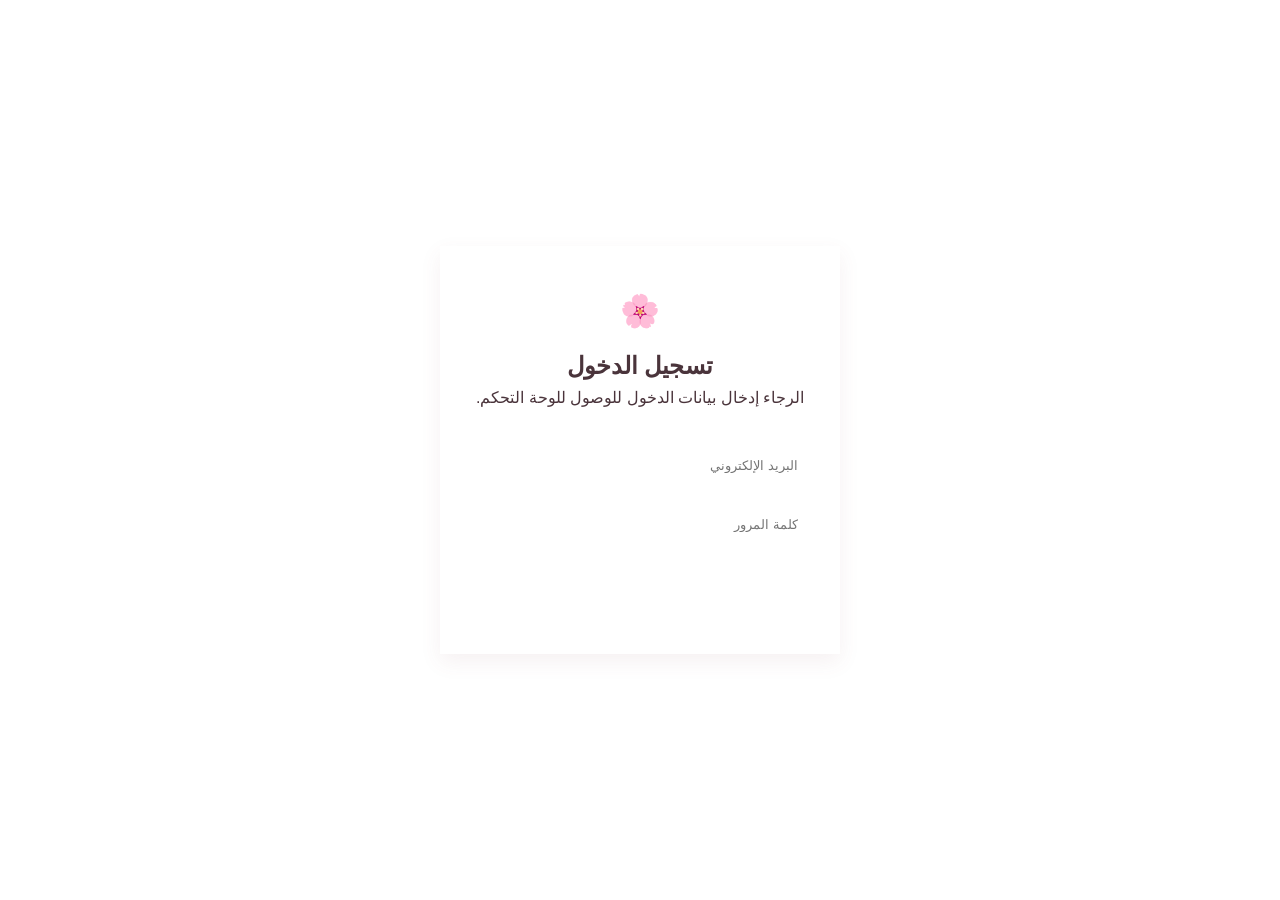
<file: login.html>
<!DOCTYPE html>
<html lang="ar" dir="rtl">
<head>
  <meta charset="UTF-8">
  <title>تسجيل الدخول - لوحة الإدارة</title>
  <link rel="stylesheet" href="style.css">
  <style>
    body {
      background: var(--bg);
      display: flex;
      align-items: center;
      justify-content: center;
      min-height: 100vh;
      margin: 0;
    }
    .login-container {
      width: 100%;
      max-width: 400px;
      padding: 40px 30px;
      background: var(--surface);
      border-radius: var(--radius-lg);
      box-shadow: var(--shadow-md);
      text-align: center;
    }
    .login-logo {
      font-size: 2rem;
      margin-bottom: 10px;
    }
    .login-input {
      width: 100%;
      padding: 12px;
      margin: 10px 0;
      border: 1px solid var(--border);
      border-radius: var(--radius-md);
      font-family: inherit;
      box-sizing: border-box;
    }
    .login-btn {
      width: 100%;
      padding: 12px;
      background: var(--primary);
      color: white;
      border: none;
      border-radius: var(--radius-md);
      cursor: pointer;
      font-size: 1.1rem;
      font-weight: 600;
      margin-top: 15px;
      transition: background 0.3s;
    }
    .login-btn:hover {
      background: var(--primary-dark);
    }
    .error-msg {
      color: red;
      display: none;
      margin-top: 15px;
      font-size: 0.9rem;
    }
  </style>
</head>
<body>
  <div class="login-container fade-in">
    <div class="login-logo">🌸</div>
    <h2 style="color: var(--primary-dark);">تسجيل الدخول</h2>
    <p style="color: var(--text-light); margin-bottom: 25px;">الرجاء إدخال بيانات الدخول للوصول للوحة التحكم.</p>
    <form id="loginForm">
      <input type="email" id="email" class="login-input" placeholder="البريد الإلكتروني" required>
      <input type="password" id="password" class="login-input" placeholder="كلمة المرور" required>
      <button type="submit" class="login-btn">دخول ✦</button>
      <p class="error-msg" id="errorMsg">البريد الإلكتروني أو كلمة المرور غير صحيحة.</p>
    </form>
  </div>

  <script>
    document.getElementById('loginForm').addEventListener('submit', function(e) {
      e.preventDefault();
      const email = document.getElementById('email').value;
      const password = document.getElementById('password').value;
      
      if (email === 'razy02025@gmail.com' && password === 'dar_aishe2026') {
        localStorage.setItem('admin_auth', 'true');
        window.location.href = 'admin.html';
      } else {
        document.getElementById('errorMsg').style.display = 'block';
      }
    });
  </script>
</body>
</html>
</file>
<file: style.css>
/* ░░░ VARIABLES & THEME ░░░ */
:root {
  /* Colors */
  --c-dusty-rose: #dca3b1; /* Soft pink / dusty rose */
  --c-cream: #fbf5ee; /* Warm cream */
  --c-burgundy: #8a4b5d; /* Luxurious burgundy */
  --c-gold: #cfaa76; /* Soft gold */
  --c-gold-bright: #e7c48f; /* Bright gold for hover */
  --c-text-main: #4a343b; /* Deep brownish-red for main text */
  --c-text-light: #735962; /* Lighter text for secondary info */
  --c-bg-light: #fdfaf6; /* Very light background for cards */
  --c-bg-dark: #faf2ea; /* Slightly darker cream for alternating sections */

  /* Gradients */
  --g-gold: linear-gradient(135deg, var(--c-gold), var(--c-gold-bright));
  --g-burgundy: linear-gradient(135deg, var(--c-burgundy), #6f3a48);
  --g-overlay: linear-gradient(to bottom, rgba(138, 75, 93, 0.4), rgba(138, 75, 93, 0.8));

  /* Typography */
  --f-title: 'Amiri', serif;
  --f-body: 'Cairo', sans-serif;

  /* Shadows */
  --shadow-sm: 0 4px 10px rgba(138, 75, 93, 0.05);
  --shadow-md: 0 8px 20px rgba(138, 75, 93, 0.08);
  --shadow-lg: 0 15px 30px rgba(138, 75, 93, 0.12);
  --shadow-gold: 0 0 15px rgba(207, 170, 118, 0.4);

  /* Transitions */
  --trans-fast: 0.2s ease;
  --trans-med: 0.4s ease;
  --trans-slow: 0.8s cubic-bezier(0.2, 0.8, 0.2, 1);
}

/* ░░░ RESET & BASE ░░░ */
*, *::before, *::after {
  box-sizing: border-box;
  margin: 0;
  padding: 0;
}

html {
  scroll-behavior: smooth;
  font-size: 16px;
}

body {
  font-family: var(--f-body);
  color: var(--c-text-main);
  background-color: var(--c-cream);
  line-height: 1.6;
  overflow-x: hidden;
  -webkit-font-smoothing: antialiased;
}

a {
  text-decoration: none;
  color: inherit;
}

ul {
  list-style: none;
}

img, video {
  max-width: 100%;
  display: block;
}

/* Typography Utilities */
.gold-text { color: var(--c-gold); }

/* ░░░ ANIMATIONS (FADE IN ON SCROLL) ░░░ */
.fade-on-scroll {
  opacity: 0;
  transform: translateY(30px);
  transition: opacity var(--trans-slow), transform var(--trans-slow);
}

.fade-on-scroll.visible {
  opacity: 1;
  transform: translateY(0);
}

.fade-in {
  animation: fadeIn 1.5s ease forwards;
}

@keyframes fadeIn {
  from { opacity: 0; transform: translateY(20px); }
  to { opacity: 1; transform: translateY(0); }
}

@keyframes float {
  0%, 100% { transform: translateY(0); }
  50% { transform: translateY(-10px); }
}

@keyframes pulse-glow {
  0%, 100% { box-shadow: 0 0 10px rgba(207, 170, 118, 0.3); }
  50% { box-shadow: 0 0 20px rgba(207, 170, 118, 0.7); }
}

@keyframes spin-slow {
  from { transform: rotate(0deg); }
  to { transform: rotate(360deg); }
}

/* ░░░ NAVBAR ░░░ */
.navbar {
  position: fixed;
  top: 0;
  left: 0;
  width: 100%;
  z-index: 1000;
  transition: background-color var(--trans-med), padding var(--trans-med), box-shadow var(--trans-med);
  padding: 1.5rem 0;
}

.navbar.scrolled {
  background-color: rgba(251, 245, 238, 0.95);
  backdrop-filter: blur(10px);
  padding: 1rem 0;
  box-shadow: var(--shadow-sm);
}

.nav-inner {
  max-width: 1200px;
  margin: 0 auto;
  padding: 0 2rem;
  display: flex;
  justify-content: space-between;
  align-items: center;
}

.nav-logo {
  font-family: var(--f-title);
  font-size: 1.5rem;
  font-weight: 700;
  color: var(--c-burgundy);
  transition: color var(--trans-fast);
}

.navbar.scrolled .nav-logo {
  color: var(--c-burgundy);
}

/* Default state when at top over dark hero */
.navbar:not(.scrolled) .nav-logo {
  color: var(--c-cream);
}

.nav-links {
  display: flex;
  gap: 2rem;
}

.nav-links a {
  font-weight: 600;
  font-size: 0.95rem;
  position: relative;
  transition: color var(--trans-fast);
}

.navbar:not(.scrolled) .nav-links a {
  color: rgba(251, 245, 238, 0.9);
}

.navbar.scrolled .nav-links a {
  color: var(--c-text-main);
}

.nav-links a:hover {
  color: var(--c-gold);
}

.nav-links a::after {
  content: '';
  position: absolute;
  bottom: -4px;
  left: 0;
  width: 0;
  height: 2px;
  background-color: var(--c-gold);
  transition: width var(--trans-fast);
}

.nav-links a:hover::after {
  width: 100%;
}

.nav-toggle {
  display: none;
  background: none;
  border: none;
  font-size: 1.8rem;
  cursor: pointer;
  color: inherit;
}

.navbar:not(.scrolled) .nav-toggle {
  color: var(--c-cream);
}

.navbar.scrolled .nav-toggle {
  color: var(--c-burgundy);
}

.nav-mobile {
  position: absolute;
  top: 100%;
  left: 0;
  width: 100%;
  background-color: var(--c-cream);
  box-shadow: var(--shadow-md);
  flex-direction: column;
  display: none;
  padding: 1rem 0;
  border-top: 1px solid rgba(138, 75, 93, 0.1);
}

.nav-mobile.active {
  display: flex;
}

.nav-mobile a {
  display: block;
  padding: 1rem 2rem;
  font-weight: 600;
  color: var(--c-burgundy);
  border-bottom: 1px solid rgba(138, 75, 93, 0.05);
}

.nav-mobile a:hover {
  background-color: rgba(138, 75, 93, 0.05);
  padding-right: 2.5rem;
  transition: all var(--trans-fast);
}

/* ░░░ HERO SECTION ░░░ */
.hero {
  height: 100vh;
  min-height: 600px;
  position: relative;
  display: flex;
  align-items: center;
  justify-content: center;
  text-align: center;
  overflow: hidden;
  background-color: var(--c-burgundy);
  /* Fallback color if no background image */
}

/* We will use CSS variables updated by JS for the background to make it dynamic, 
   but here is a default gradient */
.hero::before {
  content: '';
  position: absolute;
  top: 0; left: 0; right: 0; bottom: 0;
  background: radial-gradient(circle at center, #6f3a48 0%, var(--c-burgundy) 100%);
  z-index: 1;
}

.hero-bg-overlay {
  position: absolute;
  top: 0; left: 0; right: 0; bottom: 0;
  background: url('data:image/svg+xml;utf8,<svg width="20" height="20" xmlns="http://www.w3.org/2000/svg"><circle cx="2" cy="2" r="1" fill="%23cfaa76" fill-opacity="0.1"/></svg>') repeat;
  z-index: 2;
  opacity: 0.5;
}

.hero-particles {
  position: absolute;
  top: 0; left: 0; right: 0; bottom: 0;
  z-index: 3;
  pointer-events: none;
}

.particle {
  position: absolute;
  background: var(--c-gold);
  border-radius: 50%;
  opacity: 0;
  animation: floatUp 5s infinite linear;
}

@keyframes floatUp {
  0% { transform: translateY(100vh) scale(0); opacity: 0; }
  20% { opacity: 0.8; }
  80% { opacity: 0.4; }
  100% { transform: translateY(-100px) scale(1); opacity: 0; }
}

.hero-content {
  position: relative;
  z-index: 10;
  max-width: 800px;
  padding: 0 2rem;
  color: var(--c-cream);
}

.hero-badge {
  display: inline-block;
  padding: 0.5rem 1.5rem;
  border: 1px solid rgba(207, 170, 118, 0.4);
  border-radius: 50px;
  font-size: 0.9rem;
  color: var(--c-gold);
  margin-bottom: 2rem;
  background: rgba(207, 170, 118, 0.1);
  backdrop-filter: blur(5px);
  letter-spacing: 1px;
}

.hero-title {
  font-family: var(--f-title);
  display: flex;
  flex-direction: column;
  gap: 0.5rem;
  margin-bottom: 2rem;
  line-height: 1.2;
}

.hero-title-line1 { font-size: clamp(2rem, 4vw, 3rem); font-weight: 400; }
.hero-title-line2 { font-size: clamp(2.5rem, 6vw, 4.5rem); font-weight: 700; }
.hero-title-line3 { font-size: clamp(1.8rem, 3vw, 2.5rem); font-weight: 400; margin-top: 0.5rem; }

.hero-quote {
  font-family: var(--f-title);
  font-size: clamp(1.2rem, 2vw, 1.6rem);
  font-style: italic;
  margin-bottom: 0.5rem;
  opacity: 0.9;
}

.hero-hadith {
  font-size: 0.9rem;
  opacity: 0.7;
  margin-bottom: 3rem;
}

.hero-btn {
  display: inline-block;
  padding: 1rem 2.5rem;
  background: var(--g-gold);
  color: var(--c-burgundy);
  border-radius: 50px;
  font-weight: 700;
  font-size: 1.1rem;
  position: relative;
  overflow: hidden;
  transition: transform var(--trans-fast), box-shadow var(--trans-fast);
  box-shadow: 0 4px 15px rgba(207, 170, 118, 0.3);
  z-index: 1;
}

.hero-btn span {
  position: relative;
  z-index: 2;
}

.hero-btn .btn-glow {
  position: absolute;
  top: 0; left: 0; right: 0; bottom: 0;
  background: linear-gradient(135deg, var(--c-gold-bright), #fff);
  opacity: 0;
  z-index: 1;
  transition: opacity var(--trans-fast);
}

.hero-btn:hover {
  transform: translateY(-3px);
  box-shadow: 0 8px 25px rgba(207, 170, 118, 0.5);
}

.hero-btn:hover .btn-glow {
  opacity: 0.2;
}

.hero-scroll-hint {
  position: absolute;
  bottom: 2rem;
  left: 50%;
  transform: translateX(-50%);
  z-index: 10;
  color: rgba(251, 245, 238, 0.6);
  font-size: 0.8rem;
  display: flex;
  flex-direction: column;
  align-items: center;
  gap: 0.5rem;
  animation: float 3s ease-in-out infinite;
}

.scroll-arrow {
  width: 20px;
  height: 20px;
  border-right: 2px solid rgba(251, 245, 238, 0.6);
  border-bottom: 2px solid rgba(251, 245, 238, 0.6);
  transform: rotate(45deg);
}

/* ░░░ COMMON SECTION STYLES ░░░ */
.section {
  padding: 6rem 0;
}

.section:nth-child(even) {
  background-color: var(--c-bg-dark);
}

.section-container {
  max-width: 1200px;
  margin: 0 auto;
  padding: 0 2rem;
}

.section-header {
  text-align: center;
  margin-bottom: 4rem;
}

.section-icon {
  font-size: 2.5rem;
  display: inline-block;
  margin-bottom: 1rem;
  animation: float 4s ease-in-out infinite;
}

.section-title {
  font-family: var(--f-title);
  font-size: 2.5rem;
  color: var(--c-burgundy);
  margin-bottom: 0.5rem;
}

.section-sub {
  font-size: 1.1rem;
  color: var(--c-text-light);
}

.section-divider {
  width: 60px;
  height: 3px;
  background: var(--g-gold);
  margin: 1.5rem auto 0;
  border-radius: 3px;
}

/* ░░░ AUDIO PLAYER SECTION ░░░ */
.player-section {
  background: url('data:image/svg+xml;utf8,<svg width="60" height="60" viewBox="0 0 60 60" xmlns="http://www.w3.org/2000/svg"><path d="M54.627 0l.83.83v58.34h-58.34v-58.34h57.51zm-51.528 6.81l-4.103 4.102v42.18h42.178l-4.102-4.103h-33.97v-33.97l4.103-4.102h33.97v33.97l4.102 4.103v-42.18h-42.178z" fill="%23dca3b1" fill-opacity="0.05" fill-rule="evenodd"/></svg>');
}

.player-card {
  max-width: 700px;
  margin: 0 auto;
  background: #fff;
  border-radius: 20px;
  padding: 3rem;
  box-shadow: var(--shadow-lg);
  display: flex;
  align-items: center;
  gap: 3rem;
  border: 1px solid rgba(138, 75, 93, 0.05);
}

.player-art {
  flex-shrink: 0;
  position: relative;
}

.player-art-inner {
  width: 150px;
  height: 150px;
  background: var(--g-burgundy);
  border-radius: 50%;
  display: flex;
  align-items: center;
  justify-content: center;
  box-shadow: 0 10px 30px rgba(138, 75, 93, 0.3);
  position: relative;
  z-index: 2;
  transition: transform var(--trans-slow);
}

.player-art-inner.playing {
  animation: spin-slow 10s linear infinite;
}

.player-art-icon {
  font-size: 4rem;
}

.player-ripple {
  position: absolute;
  top: 0; left: 0; right: 0; bottom: 0;
  border-radius: 50%;
  border: 2px solid var(--c-gold);
  z-index: 1;
  opacity: 0;
}

.player-art-inner.playing + .player-ripple {
  animation: ripple 2s ease-out infinite;
}

@keyframes ripple {
  0% { transform: scale(1); opacity: 0.8; }
  100% { transform: scale(1.5); opacity: 0; }
}

.player-info {
  flex-grow: 1;
}

.player-track-name {
  font-family: var(--f-title);
  font-size: 1.8rem;
  color: var(--c-burgundy);
  margin-bottom: 0.2rem;
}

.player-track-sub {
  color: var(--c-text-light);
  font-size: 0.9rem;
  margin-bottom: 1.5rem;
}

.player-progress-wrap {
  display: flex;
  align-items: center;
  gap: 1rem;
  margin-bottom: 1.5rem;
}

.player-time {
  font-size: 0.8rem;
  color: var(--c-text-light);
  font-family: monospace;
  width: 40px;
  text-align: center;
}

.player-progress-bar {
  flex-grow: 1;
  height: 6px;
  background: var(--c-bg-dark);
  border-radius: 3px;
  position: relative;
  cursor: pointer;
}

.player-progress-fill {
  position: absolute;
  top: 0; left: 0;
  height: 100%;
  background: var(--g-gold);
  border-radius: 3px;
  width: 0%;
  pointer-events: none;
}

.player-progress-thumb {
  position: absolute;
  top: 50%;
  left: 0%;
  transform: translate(-50%, -50%);
  width: 14px;
  height: 14px;
  background: #fff;
  border: 2px solid var(--c-gold);
  border-radius: 50%;
  box-shadow: 0 2px 5px rgba(0,0,0,0.1);
  pointer-events: none;
  transition: transform 0.1s;
}

.player-progress-bar:hover .player-progress-thumb {
  transform: translate(-50%, -50%) scale(1.2);
}

.player-controls {
  display: flex;
  align-items: center;
  justify-content: center;
  gap: 1.5rem;
  margin-bottom: 1.5rem;
}

.player-btn-sm {
  background: none;
  border: none;
  font-size: 1.2rem;
  color: var(--c-text-light);
  cursor: pointer;
  transition: color var(--trans-fast), transform var(--trans-fast);
}

.player-btn-sm:hover {
  color: var(--c-burgundy);
  transform: scale(1.1);
}

.player-btn-sm.active {
  color: var(--c-gold);
}

.player-btn-play {
  width: 60px;
  height: 60px;
  border-radius: 50%;
  background: var(--g-burgundy);
  color: #fff;
  border: none;
  font-size: 1.5rem;
  display: flex;
  align-items: center;
  justify-content: center;
  cursor: pointer;
  box-shadow: 0 5px 15px rgba(138, 75, 93, 0.4);
  transition: transform var(--trans-fast), box-shadow var(--trans-fast);
}

.player-btn-play:hover {
  transform: scale(1.05);
  box-shadow: 0 8px 20px rgba(138, 75, 93, 0.5);
}

.player-btn-play span {
  margin-left: 5px; /* Offset for optical centering of play icon */
}

.player-btn-play.is-playing span {
  margin-left: 0; /* Reset for pause icon */
}

.player-volume-wrap {
  display: flex;
  align-items: center;
  gap: 0.5rem;
  justify-content: center;
}

.volume-icon {
  font-size: 0.9rem;
  color: var(--c-text-light);
}

.volume-slider {
  -webkit-appearance: none;
  width: 100px;
  height: 4px;
  background: var(--c-bg-dark);
  border-radius: 2px;
  outline: none;
}

.volume-slider::-webkit-slider-thumb {
  -webkit-appearance: none;
  appearance: none;
  width: 12px;
  height: 12px;
  border-radius: 50%;
  background: var(--c-burgundy);
  cursor: pointer;
}

@media (max-width: 768px) {
  .player-card {
    flex-direction: column;
    padding: 2rem;
    text-align: center;
    gap: 2rem;
  }
}

/* ░░░ GALLERY SECTION ░░░ */
.gallery-controls {
  display: flex;
  justify-content: center;
  align-items: center;
  gap: 1rem;
  margin-bottom: 3rem;
  flex-wrap: wrap;
}

.gallery-ctrl-btn {
  padding: 0.5rem 1.5rem;
  background: transparent;
  border: 1px solid rgba(138, 75, 93, 0.2);
  color: var(--c-text-main);
  border-radius: 50px;
  font-family: var(--f-body);
  font-weight: 600;
  cursor: pointer;
  transition: all var(--trans-fast);
}

.gallery-ctrl-btn:hover, .gallery-ctrl-btn.active {
  background: var(--c-burgundy);
  color: #fff;
  border-color: var(--c-burgundy);
  box-shadow: 0 4px 10px rgba(138, 75, 93, 0.2);
}

.gallery-count-badge {
  background: var(--c-dusty-rose);
  color: #fff;
  padding: 0.3rem 1rem;
  border-radius: 50px;
  font-size: 0.8rem;
  font-weight: 700;
}

.visitor-upload-btn {
  background: var(--g-gold) !important;
  color: var(--c-burgundy) !important;
  border: none !important;
  font-weight: 700;
  box-shadow: 0 4px 10px rgba(207, 170, 118, 0.2);
}

.visitor-upload-btn:hover {
  transform: translateY(-2px);
  box-shadow: 0 6px 15px rgba(207, 170, 118, 0.4);
}

.gallery-grid, .video-slider {
  display: flex;
  overflow-x: auto;
  gap: 1.5rem;
  padding: 10px 5px;
  scroll-snap-type: x mandatory;
  scroll-behavior: smooth;
  width: 100%;
}

.gallery-grid::-webkit-scrollbar, .video-slider::-webkit-scrollbar {
  display: none;
}

.slider-wrapper {
  position: relative;
  display: flex;
  align-items: center;
  width: 100%;
}

.slider-nav {
  position: absolute;
  top: 50%;
  transform: translateY(-50%);
  background: var(--c-cream);
  border: 1px solid rgba(138, 75, 93, 0.2);
  color: var(--c-burgundy);
  width: 45px;
  height: 45px;
  border-radius: 50%;
  z-index: 10;
  cursor: pointer;
  display: flex;
  align-items: center;
  justify-content: center;
  box-shadow: var(--shadow-sm);
  font-size: 1.2rem;
  transition: all var(--trans-fast);
}

.slider-nav:hover {
  background: var(--c-burgundy);
  color: #fff;
  transform: translateY(-50%) scale(1.1);
  box-shadow: var(--shadow-md);
}

.slider-prev { right: -20px; }
.slider-next { left: -20px; }

@media (max-width: 768px) {
  .slider-prev { right: -5px; }
  .slider-next { left: -5px; }
}

.gallery-item, .video-item {
  position: relative;
  border-radius: 15px;
  overflow: hidden;
  cursor: pointer;
  box-shadow: var(--shadow-sm);
  transition: transform var(--trans-med), box-shadow var(--trans-med);
  background-color: var(--c-bg-dark);
  flex: 0 0 300px;
  scroll-snap-align: start;
}

.gallery-item {
  aspect-ratio: 1 / 1;
}

.gallery-item:hover {
  transform: translateY(-5px);
  box-shadow: var(--shadow-lg);
  z-index: 2;
}

.gallery-item img {
  width: 100%;
  height: 100%;
  object-fit: cover;
  transition: transform 0.5s ease;
}

.gallery-item:hover img {
  transform: scale(1.05);
}

.gallery-overlay {
  position: absolute;
  top: 0; left: 0; right: 0; bottom: 0;
  background: linear-gradient(to top, rgba(138, 75, 93, 0.8), transparent);
  opacity: 0;
  display: flex;
  align-items: center;
  justify-content: center;
  transition: opacity var(--trans-fast);
}

.gallery-item:hover .gallery-overlay {
  opacity: 1;
}

.gallery-icon {
  color: #fff;
  font-size: 2rem;
  transform: scale(0.5);
  transition: transform 0.3s cubic-bezier(0.175, 0.885, 0.32, 1.275);
}

.gallery-item:hover .gallery-icon {
  transform: scale(1);
}

.gallery-empty {
  text-align: center;
  padding: 4rem 2rem;
  background: rgba(255, 255, 255, 0.5);
  border: 2px dashed rgba(138, 75, 93, 0.2);
  border-radius: 20px;
  display: none; /* Hidden by default, shown by JS if no media */
}

.gallery-empty.show {
  display: block;
}

.gallery-empty-icon {
  font-size: 3rem;
  margin-bottom: 1rem;
  opacity: 0.5;
}

.gallery-empty code {
  background: rgba(138, 75, 93, 0.1);
  padding: 0.2rem 0.5rem;
  border-radius: 4px;
  color: var(--c-burgundy);
}

.gallery-empty-sub {
  font-size: 0.9rem;
  color: var(--c-text-light);
  margin-top: 0.5rem;
}

/* ░░░ LIGHTBOX ░░░ */
.lightbox {
  position: fixed;
  top: 0; left: 0; right: 0; bottom: 0;
  background: rgba(0, 0, 0, 0.9);
  z-index: 2000;
  display: flex;
  align-items: center;
  justify-content: center;
  opacity: 0;
  pointer-events: none;
  transition: opacity var(--trans-med);
}

.lightbox.active {
  opacity: 1;
  pointer-events: all;
}

.lightbox-content {
  position: relative;
  max-width: 90vw;
  max-height: 85vh;
  transform: scale(0.9);
  transition: transform var(--trans-med);
}

.lightbox.active .lightbox-content {
  transform: scale(1);
}

.lightbox-content img {
  max-width: 100%;
  max-height: 85vh;
  width: auto;
  height: auto;
  object-fit: contain;
  border-radius: 10px;
  box-shadow: 0 0 30px rgba(0,0,0,0.5);
  opacity: 0;
  transition: opacity 0.3s ease;
}

.lightbox-loader {
  position: absolute;
  top: 50%;
  left: 50%;
  transform: translate(-50%, -50%);
  width: 40px;
  height: 40px;
  border: 4px solid rgba(255, 255, 255, 0.1);
  border-left-color: var(--c-gold);
  border-radius: 50%;
  animation: spin 1s linear infinite;
  display: none;
  z-index: 1999;
}

@keyframes spin {
  to { transform: translate(-50%, -50%) rotate(360deg); }
}

.lightbox-close {
  position: absolute;
  top: 2rem;
  right: 2rem;
  background: none;
  border: none;
  color: #fff;
  font-size: 2rem;
  cursor: pointer;
  z-index: 2001;
  transition: transform var(--trans-fast);
}

.lightbox-close:hover {
  transform: rotate(90deg);
}

.lightbox-nav {
  position: absolute;
  top: 50%;
  transform: translateY(-50%);
  background: rgba(255,255,255,0.1);
  border: none;
  color: #fff;
  font-size: 2rem;
  width: 50px;
  height: 50px;
  border-radius: 50%;
  display: flex;
  align-items: center;
  justify-content: center;
  cursor: pointer;
  transition: background var(--trans-fast);
  z-index: 2001;
}

.lightbox-nav:hover {
  background: rgba(255,255,255,0.3);
}

.lightbox-prev { right: 2rem; }
.lightbox-next { left: 2rem; } /* Reversed for RTL */

.lightbox-counter {
  position: absolute;
  bottom: 2rem;
  left: 50%;
  transform: translateX(-50%);
  color: rgba(255,255,255,0.7);
  font-family: monospace;
  font-size: 1.1rem;
}

/* ░░░ VIDEO SECTION ░░░ */
.video-grid {
  display: grid;
  grid-template-columns: repeat(auto-fill, minmax(320px, 1fr));
  gap: 2rem;
}

.video-item {
  background: #fff;
  border-radius: 15px;
  overflow: hidden;
  box-shadow: var(--shadow-md);
  transition: transform var(--trans-med);
}

.video-item:hover {
  transform: translateY(-5px);
  box-shadow: var(--shadow-lg);
}

.video-wrapper {
  position: relative;
  aspect-ratio: 16 / 9;
  background: #000;
}

.video-wrapper video {
  width: 100%;
  height: 100%;
  object-fit: contain;
}

.video-info {
  padding: 1.5rem;
}

.video-title {
  font-family: var(--f-title);
  font-size: 1.2rem;
  color: var(--c-burgundy);
  margin-bottom: 0.5rem;
}

/* ░░░ THANKS CARD SECTION ░░░ */
.thanks-section {
  background: linear-gradient(135deg, var(--c-bg-light) 0%, var(--c-dusty-rose) 200%);
}

.thanks-card {
  max-width: 800px;
  margin: 0 auto;
  background: #fff;
  border-radius: 20px;
  padding: 4rem;
  box-shadow: var(--shadow-lg);
  position: relative;
  text-align: center;
  border: 1px solid rgba(207, 170, 118, 0.3);
}

/* Decorative corners */
.thanks-card::before, .thanks-card::after {
  content: '✿';
  position: absolute;
  color: var(--c-gold);
  font-size: 2rem;
  opacity: 0.5;
}

.thanks-card::before { top: 1rem; right: 1.5rem; }
.thanks-card::after { bottom: 1rem; left: 1.5rem; }

.thanks-card-top {
  margin-bottom: 2rem;
}

.thanks-rosette {
  font-size: 3rem;
  margin-bottom: 1rem;
  animation: spin-slow 20s linear infinite;
  display: inline-block;
}

.thanks-salutation {
  font-family: var(--f-title);
  font-size: 1.5rem;
  color: var(--c-burgundy);
}

.thanks-body {
  font-size: 1.1rem;
  line-height: 2;
  color: var(--c-text-main);
}

.thanks-body p {
  margin-bottom: 1.5rem;
}

.thanks-dua {
  font-family: var(--f-title);
  font-size: 1.3rem;
  color: var(--c-gold);
  margin-top: 2rem;
  font-style: italic;
}

.thanks-footer {
  margin-top: 3rem;
  padding-top: 2rem;
  border-top: 1px dashed rgba(138, 75, 93, 0.2);
}

.thanks-signature {
  display: block;
  font-family: var(--f-title);
  font-size: 1.4rem;
  color: var(--c-burgundy);
  margin-bottom: 1rem;
}

.thanks-flowers {
  font-size: 1.2rem;
  letter-spacing: 0.5rem;
}

@media (max-width: 768px) {
  .thanks-card {
    padding: 2rem;
  }
}

/* ░░░ ACHIEVEMENTS SECTION ░░░ */
.achievements-grid {
  display: grid;
  grid-template-columns: repeat(auto-fit, minmax(250px, 1fr));
  gap: 2rem;
}

.achievement-card {
  background: #fff;
  border-radius: 15px;
  padding: 2.5rem 1.5rem;
  text-align: center;
  box-shadow: var(--shadow-sm);
  border-bottom: 4px solid var(--c-gold);
  transition: transform var(--trans-med), box-shadow var(--trans-med);
}

.achievement-card:hover {
  transform: translateY(-10px);
  box-shadow: var(--shadow-lg);
}

.ach-icon {
  font-size: 3rem;
  margin-bottom: 1rem;
  display: inline-block;
}

.achievement-card:hover .ach-icon {
  animation: pulse-glow 2s infinite;
  border-radius: 50%;
}

.ach-number {
  font-family: var(--f-title);
  font-size: 3.5rem;
  font-weight: 700;
  color: var(--c-burgundy);
  line-height: 1;
  margin-bottom: 0.5rem;
}

.ach-label {
  font-size: 1.2rem;
  font-weight: 700;
  color: var(--c-text-main);
  margin-bottom: 0.5rem;
}

.ach-sub {
  font-size: 0.9rem;
  color: var(--c-text-light);
}

/* ░░░ FOOTER ░░░ */
.footer {
  background-color: var(--c-burgundy);
  color: var(--c-cream);
  padding: 4rem 0 2rem;
  text-align: center;
}

.footer-inner {
  max-width: 800px;
  margin: 0 auto;
  padding: 0 2rem;
}

.footer-logo {
  font-family: var(--f-title);
  font-size: 2rem;
  font-weight: 700;
  margin-bottom: 0.5rem;
  color: var(--c-gold);
}

.footer-text {
  font-size: 1.1rem;
  opacity: 0.9;
  margin-bottom: 2rem;
}

.footer-quote {
  font-family: var(--f-title);
  font-size: 1.2rem;
  font-style: italic;
  opacity: 0.8;
}

.footer-divider {
  height: 1px;
  background: linear-gradient(to right, transparent, rgba(207, 170, 118, 0.3), transparent);
  margin: 2rem 0;
}

.footer-copy {
  font-size: 0.9rem;
  opacity: 0.6;
}

/* ░░░ RESPONSIVE STYLES ░░░ */

/* iPads / Tablets (max-width: 1024px) */
@media (max-width: 1024px) {
  .nav-inner {
    padding: 0 1.5rem;
  }
  .player-card {
    gap: 2rem;
    padding: 2.5rem;
  }
  .gallery-grid {
    grid-template-columns: repeat(auto-fill, minmax(220px, 1fr));
  }
  .video-grid {
    grid-template-columns: repeat(auto-fill, minmax(280px, 1fr));
  }
}

/* Phones & Small Tablets (max-width: 768px) */
@media (max-width: 768px) {
  /* Navbar */
  .nav-links {
    display: none !important; /* Hide standard links */
  }
  .nav-toggle {
    display: block !important; /* Show mobile toggle */
  }
  
  /* Hero */
  .hero-content {
    padding: 0 1.5rem;
  }
  .hero-badge {
    margin-bottom: 1.5rem;
  }
  .hero-title {
    gap: 0.2rem;
    margin-bottom: 1.5rem;
  }
  .hero-quote {
    font-size: 1.2rem;
  }
  .hero-hadith {
    margin-bottom: 2rem;
  }
  .hero-btn {
    padding: 0.8rem 2rem;
    font-size: 1rem;
  }
  
  /* Audio Player */
  .player-card {
    flex-direction: column;
    padding: 2rem 1.5rem;
    text-align: center;
    gap: 1.5rem;
  }
  .player-art-inner {
    width: 120px;
    height: 120px;
  }
  .player-art-icon {
    font-size: 3rem;
  }
  .player-track-name {
    font-size: 1.5rem;
  }
  
  /* Gallery Grid */
  .gallery-grid {
    grid-template-columns: repeat(auto-fill, minmax(130px, 1fr));
    gap: 0.8rem;
  }
  .gallery-item {
    border-radius: 10px;
  }
  .gallery-controls {
    gap: 0.5rem;
    margin-bottom: 2rem;
  }
  .gallery-ctrl-btn {
    padding: 0.4rem 1.2rem;
    font-size: 0.85rem;
  }

  /* Videos Grid */
  .video-grid {
    grid-template-columns: 1fr;
    gap: 1.5rem;
  }
  
  /* Lightbox */
  .lightbox-nav {
    width: 40px;
    height: 40px;
    font-size: 1.5rem;
  }
  .lightbox-prev { right: 0.5rem; }
  .lightbox-next { left: 0.5rem; }
  .lightbox-close {
    top: 1rem;
    right: 1rem;
    font-size: 1.8rem;
  }
  
  /* Section Padding */
  .section {
    padding: 4rem 0;
  }
  .section-title {
    font-size: 2rem;
  }
  .section-sub {
    font-size: 0.95rem;
  }
  
  /* Thanks Card */
  .thanks-card {
    padding: 2rem 1.5rem;
  }
  .thanks-body {
    font-size: 1rem;
    line-height: 1.8;
  }
  .thanks-dua {
    font-size: 1.1rem;
  }
}

/* Very Small Phones (max-width: 480px) */
@media (max-width: 480px) {
  .hero-title-line1 { font-size: 1.6rem; }
  .hero-title-line2 { font-size: 2.2rem; }
  .hero-title-line3 { font-size: 1.4rem; }
  
  .gallery-grid {
    grid-template-columns: repeat(2, 1fr); /* 2 columns on very small devices */
    gap: 0.5rem;
  }
}
</file>
